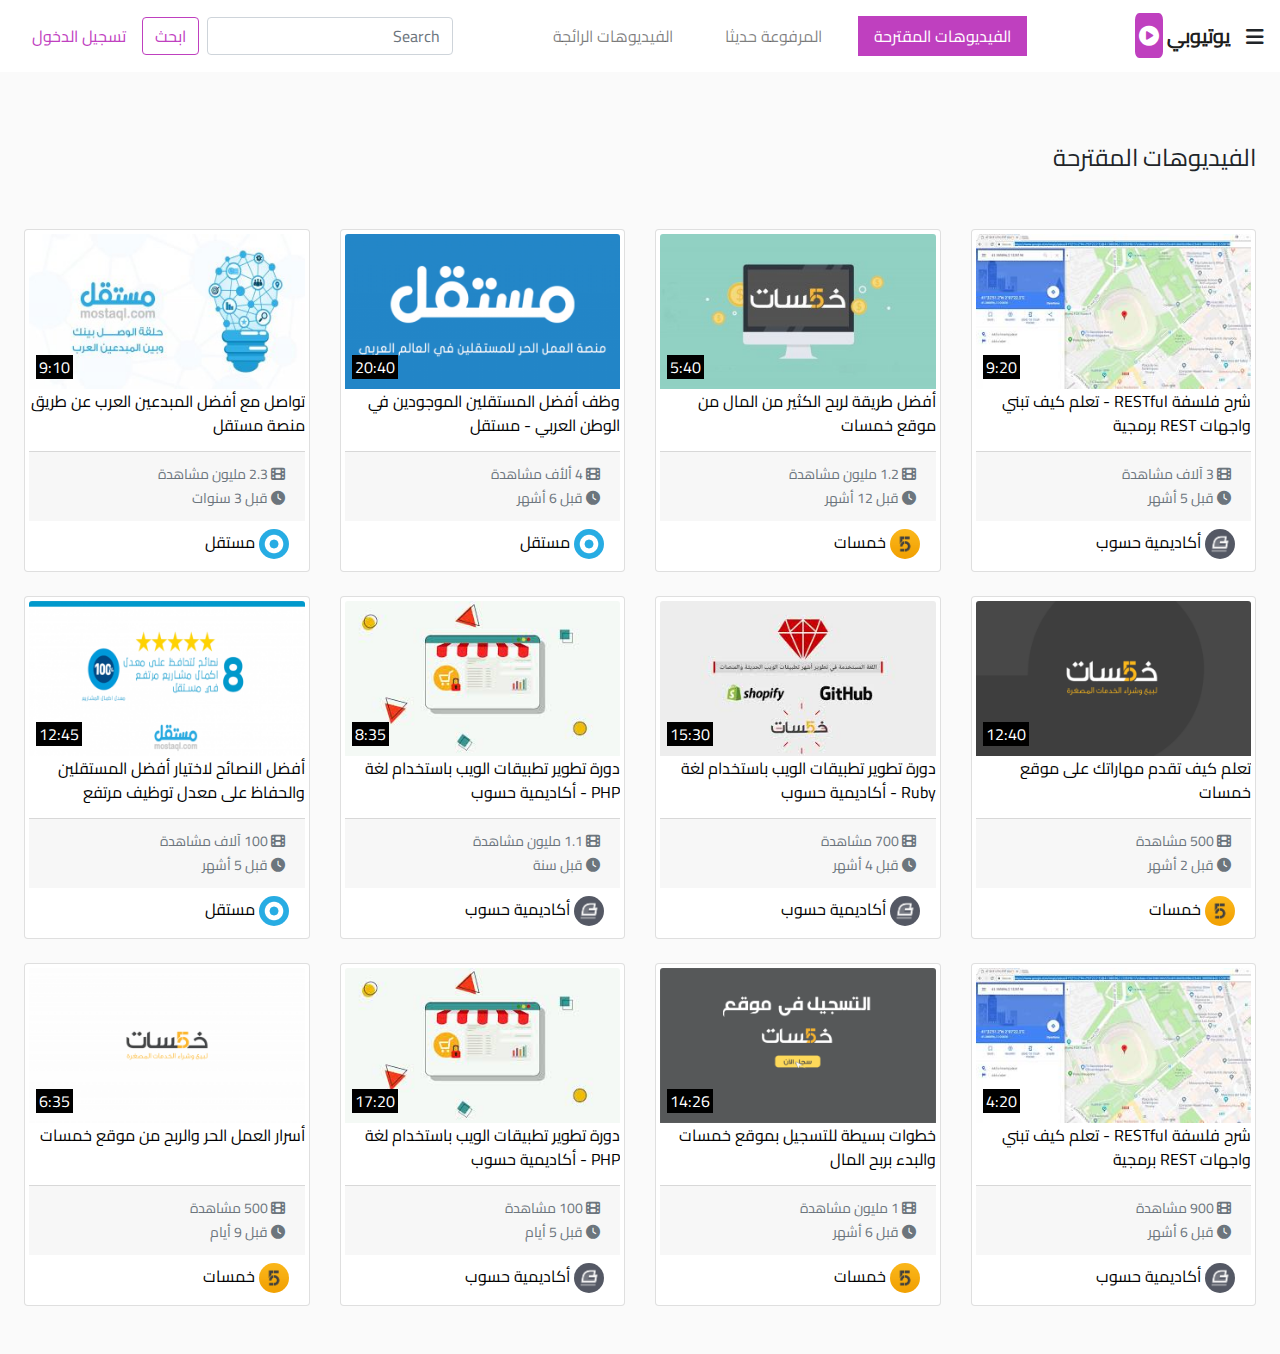
<file: index.html>
<!DOCTYPE html>
<html lang="en">
<head>
    <meta charset="UTF-8">
    <meta name="viewport" content="width=device-width, initial-scale=1.0">
    <link rel="stylesheet" href="css/bootstrap-rtl.css">
    <link rel="stylesheet" href="css/index.css">
    <link rel="stylesheet" href="https://cdnjs.cloudflare.com/ajax/libs/font-awesome/6.4.2/css/all.min.css">
    <title>يوتيوبي</title>
</head>
<body class="mt-5 rtl">
    <div class="layer"></div>
    <div id="top-menu">
        <div class="container-fluid">
            <nav class="navbar navbar-expand-lg navbar-light bg-light fixed-top py-3">
                <i class="fas fa-bars fa-lg" id="toggler"></i>
                <b>
                    <a class="navbar-brand" href="index.html">
                        يوتيوبي
                        <span class="video-icon p-1"><i class="fas fa-play-circle"></i></span>
                    </a>
                </b>
                <div class="collapse navbar-collapse" id="navbarSupportedContent">
                  <ul class="navbar-nav mx-lg-auto">
                    <li class="nav-item first-list-element">
                      <a class="nav-link mr-3 px-3 ml-1" href="index.html">الفيديوهات المقترحة</a>
                    </li>
                    <li class="nav-item">
                      <a class="nav-link px-3 ml-1" href="#">المرفوعة حديثا</a>
                    </li>
                    <li class="nav-item">
                      <a class="nav-link px-3 ml-1" href="#">الفيديوهات الرائجة</a>
                    </li>
                  </ul>
                  <div class="form-inline my-2 my-lg-0">
                    <input class="form-control mr-sm-2" type="search" placeholder="Search">
                    <button onclick="location.href='search.html';" class="btn btn-outline-danger my-2 my-sm-0" type="submit">ابحث</button>
                  </div>
                </div>
                <i class="fas fa-search mr-4 search-icon"></i>
                <a class="nav-link login" href="#" data-toggle="modal" data-target="#loginModal">تسجيل الدخول</a>
            </nav>
            <input type="search" class="form-control search-input" placeholder="ابحث عن ...">

              <!-- Modal -->
              <div class="modal fade" id="loginModal" tabindex="-1">
                <div class="modal-dialog modal-dialog-centered">
                  <div class="modal-content">
                    <div class="modal-header">
                      <h5 class="modal-title" id="exampleModalLabel">تسجيل الدخول</h5>
                      <button type="button" class="close" data-dismiss="modal">
                        <span>&times;</span>
                      </button>
                    </div>
                    <div class="modal-body">
                      <form>
                        <div class="form-group">
                          <label for="email" class="col-form-label">البريد الالكتروني</label>
                          <input type="email" class="form-control" id="email">
                        </div>
                        <div class="form-group">
                          <label for="password" class="col-form-label">كلمة المرور</label>
                          <input type="password" class="form-control" id="password">
                        </div>
                      </form>
                    </div>
                    <div class="modal-footer">
                      <a href="">نسيت كلمة المرور</a>
                      <a href="" class="mx-auto">انشاء حساب</a>
                      <button type="button" class="btn btn-primary">دخول</button>
                    </div>
                  </div>
                </div>
            </div>


            <div class="row pt-4">
                <div id="wrap">
                    <div class="sidebar">
                        <ul class="list-group list-group-flush pl-0">
                            <a href="index.html" class="list-group-item list-group-item-action">
                                <i class="fas fa-home mr-2 purple"></i> الصفحة الرئيسية
                            </a>
                            <a href="index.html" class="list-group-item list-group-item-action">
                                <i class="fab fa-algolia mr-2 purple"></i> الفيديوهات المقترحة
                            </a>
                            <a href="#" class="list-group-item list-group-item-action">
                                <i class="far fa-plus-square mr-2 purple"></i> المرفوعة حديثًا
                             </a>
                            <a href="#" class="list-group-item list-group-item-action">
                                <i class="fas fa-fire-alt mr-2 purple"></i> الفيديوهات الرائجة
                            </a>
                            <a href="#" class="list-group-item list-group-item-action">
                                <i class="fas fa-fire-alt mr-2 purple"></i> فيديوهاتي
                            </a>
                            <a href="log.html" class="list-group-item list-group-item-action">
                                <i class="fas fa-history mr-2 purple"></i> سجل المشاهدة
                            </a>
                            <a href="#" class="list-group-item list-group-item-action">
                                <i class="far fa-share-square mr-2 purple"></i> الإشتراكات
                            </a>
                            <a href="#" class="list-group-item list-group-item-action">
                                <i class="fas fa-film mr-2 purple"></i> الأفلام والعروض
                            </a>
                            <a href="#" class="list-group-item list-group-item-action">
                                <i class="fas fa-gamepad mr-2 purple"></i> ألعاب فيديو
                            </a>
                            <a href="#" class="list-group-item list-group-item-action">
                                <i class="fas fa-tshirt mr-2 purple"></i> الموضة والجمال
                            </a>
                            <a href="#" class="list-group-item list-group-item-action">
                                <i class="fas fa-graduation-cap mr-2 purple"></i> محتوى تعليمي
                            </a>
                            <a href="#" class="list-group-item list-group-item-action">
                                <i class="fas fa-cog mr-2 purple"></i> الإعدادات
                            </a>
                            <a href="#" class="list-group-item list-group-item-action">
                                <i class="fas fa-question-circle mr-2 purple"></i> مساعدة
                            </a>
                            <a href="https://academy.hsoub.com/store/1-%D8%AF%D9%88%D8%B1%D8%A9-%D8%AA%D8%B7%D9%88%D9%8A%D8%B1-%D9%88%D8%A7%D8%AC%D9%87%D8%A7%D8%AA-%D8%A7%D9%84%D9%85%D8%B3%D8%AA%D8%AE%D8%AF%D9%85/" class="list-group-item list-group-item-action pb-4">
                            دورة تطوير واجهات المستخدم<br>
                            &copy; 2020 أكاديمية حسوب
                            </a>
                        </ul>
                    </div>
                </div>
            </div>

            <div class="content m-4">
                <h4 class="py-5">الفيديوهات المقترحة</h4>
                <div class="row">
                    <div class="col-sm-6 col-md-4 col-lg-3">
                    <div class="card p-1 mb-4">
                        <div class="card-icons">
                            <a href="watch.html">
                                <img class="card-img-top" src="img/thumbnail/restful.jpg" alt="Card image cap">
                                <time>9:20</time>
                                <i class="fas fa-play fa-2x"></i>
                            </a>
                        </div>
                        <a href="watch.html">
                            <div class="card-body p-0">
                                <p class="card-title">شرح فلسفة RESTful - تعلم كيف تبني واجهات REST برمجية</p>
                            </div>
                        </a>
                        <div class="card-footer">
                            <small class="text-muted">
                                <span class="d-block"><i class="fas fa-film"></i> <span>3 آلاف مشاهدة</span></span>
                                <i class="fas fa-clock"></i> <span>قبل 5 أشهر</span>
                            </small>
                        </div>
                        <a href="channel.html" class="channel-img">
                            <img src="img/ch-logo.png" alt="" class="rounded-circle my-2 ml-3" width="30">
                            <span class="card-text">أكاديمية حسوب</span>
                        </a>
                    </div>
                </div>
                <div class="col-sm-6 col-md-4 col-lg-3">
                    <div class="card p-1 mb-4">
                        <div class="card-icons">
                            <a href="watch.html">
                                <img class="card-img-top" src="img/thumbnail/khamsat2.jpg" alt="Card image cap">
                                <time>5:40</time>
                                <i class="fas fa-play fa-2x"></i>
                            </a>
                        </div>
                        <a href="watch.html">
                            <div class="card-body p-0">
                                <p class="card-title"> أفضل طريقة لربح الكثير من المال من موقع خمسات</p>
                            </div>
                        </a>
                        <div class="card-footer">
                            <small class="text-muted">
                                <span class="d-block"><i class="fas fa-film"></i> <span>1.2 مليون مشاهدة</span></span>
                                <i class="fas fa-clock"></i> <span>قبل 12 أشهر</span>
                            </small>
                        </div>
                        <a href="channel.html" class="channel-img">
                            <img src="img/khamsat.jpg" alt="" class="rounded-circle my-2 ml-3" width="30">
                            <span class="card-text">خمسات</span>
                        </a>
                    </div>
                </div>
                <div class="col-sm-6 col-md-4 col-lg-3">
                    <div class="card mb-4 p-1">
                        <div class="card-icons">
                            <a href="watch.html">
                                <img class="card-img-top" src="img/thumbnail/mostaql.png" alt="Card image cap">
                                <time>20:40</time>
                                <i class="fas fa-play fa-2x"></i>
                            </a>
                        </div>
                        <a href="watch.html">
                            <div class="card-body p-0">
                                <p class="card-title">وظف أفضل المستقلين الموجودين في الوطن العربي - مستقل</p>
                            </div>
                        </a>
                        <div class="card-footer">
                            <small class="text-muted">
                                <span class="d-block"><i class="fas fa-film"></i> <span>4 ألأف مشاهدة</span></span>
                                <i class="fas fa-clock"></i> <span>قبل 6 أشهر</span>
                            </small>
                        </div>
                        <a href="channel.html" class="channel-img">
                            <img src="img/mostaql.png" alt="" class="rounded-circle my-2 ml-3" width="30">
                            <span class="card-text">مستقل</span>
                        </a>
                    </div>
                </div>
                <div class="col-sm-6 col-md-4 col-lg-3">
                    <div class="card mb-4 p-1">
                        <div class="card-icons">
                            <a href="watch.html">
                                <img class="card-img-top" src="img/thumbnail/mostaql1.jpg" alt="Card image cap">
                                <time>9:10</time>
                                <i class="fas fa-play fa-2x"></i>
                            </a>
                        </div>
                        <a href="watch.html">
                            <div class="card-body p-0">
                            <p class="card-title">تواصل مع أفضل المبدعين العرب عن طريق منصة مستقل</p>
                            </div>
                        </a>
                        <div class="card-footer">
                            <small class="text-muted">
                                <span class="d-block"><i class="fas fa-film"></i> <span>2.3 مليون مشاهدة</span></span>
                                <i class="fas fa-clock"></i> <span>قبل 3 سنوات</span>
                            </small>
                        </div>
                        <a href="channel.html" class="channel-img">
                            <img src="img/mostaql.png" alt="" class="rounded-circle my-2 ml-3" width="30">
                            <span class="card-text">مستقل</span>
                        </a>
                    </div>
                </div>
                <div class="col-sm-6 col-md-4 col-lg-3">
                    <div class="card mb-4 p-1">
                        <div class="card-icons">
                            <a href="watch.html">
                                <img class="card-img-top" src="img/thumbnail/khamsat1.png" alt="Card image cap">
                                <time>12:40</time>
                                <i class="fas fa-play fa-2x"></i>
                            </a>
                        </div>
                        <a href="watch.html">
                            <div class="card-body p-0">
                                <p class="card-title">تعلم كيف تقدم مهاراتك على موقع خمسات</p>
                            </div>
                        </a>
                        <div class="card-footer">
                            <small class="text-muted">
                                <span class="d-block"><i class="fas fa-film"></i> <span>500 مشاهدة</span></span>
                                <i class="fas fa-clock"></i> <span>قبل 2 أشهر</span>
                            </small>
                        </div>
                        <a href="channel.html" class="channel-img">
                            <img src="img/khamsat.jpg" alt="" class="rounded-circle my-2 ml-3" width="30">
                            <span class="card-text">خمسات</span>
                        </a>
                    </div>
                </div>
                <div class="col-sm-6 col-md-4 col-lg-3">
                    <div class="card mb-4 p-1">
                        <div class="card-icons">
                            <a href="watch.html">
                                <img class="card-img-top" src="img/thumbnail/ruby1.jpg" alt="Card image cap">
                                <time>15:30</time>
                                <i class="fas fa-play fa-2x"></i>
                            </a>
                        </div>
                        <a href="watch.html">
                            <div class="card-body p-0">
                                <p class="card-title"> دورة تطوير تطبيقات الويب باستخدام لغة Ruby - أكاديمية حسوب</p>
                            </div>
                        </a>
                        <div class="card-footer">
                            <small class="text-muted">
                                <span class="d-block"><i class="fas fa-film"></i> <span>700 مشاهدة</span></span>
                                <i class="fas fa-clock"></i> <span>قبل 4 أشهر</span>
                            </small>
                        </div>
                        <a href="channel.html" class="channel-img">
                            <img src="img/ch-logo.png" alt="" class="rounded-circle my-2 ml-3" width="30">
                            <span class="card-text">أكاديمية حسوب</span>
                        </a>
                    </div>
                </div>
                <div class="col-sm-6 col-md-4 col-lg-3">
                    <div class="card mb-4 p-1">
                        <div class="card-icons">
                            <a href="watch.html">
                                <img class="card-img-top" src="img/thumbnail/php.jpg" alt="Card image cap">
                                <time>8:35</time>
                                <i class="fas fa-play fa-2x"></i>
                            </a>
                        </div>
                        <a href="watch.html">
                            <div class="card-body p-0">
                                <p class="card-title">دورة تطوير تطبيقات الويب باستخدام لغة PHP - أكاديمية حسوب</p>
                            </div>
                        </a>
                        <div class="card-footer">
                            <small class="text-muted">
                                <span class="d-block"><i class="fas fa-film"></i> <span>1.1 مليون مشاهدة</span></span>
                                <i class="fas fa-clock"></i> <span>قبل سنة</span>
                            </small>
                        </div>
                        <a href="channel.html" class="channel-img">
                            <img src="img/ch-logo.png" alt="" class="rounded-circle my-2 ml-3" width="30">
                            <span class="card-text">أكاديمية حسوب</span>
                        </a>
                    </div>
                </div>
                <div class="col-sm-6 col-md-4 col-lg-3">
                    <div class="card mb-4 p-1">
                        <div class="card-icons">
                            <a href="watch.html">
                                <img class="card-img-top" src="img/thumbnail/mostaql2.png" alt="Card image cap">
                                <time>12:45</time>
                                <i class="fas fa-play fa-2x"></i>
                            </a>
                        </div>
                        <a href="watch.html">
                            <div class="card-body p-0">
                                <p class="card-title">أفضل النصائح لاختيار أفضل المستقلين والحفاظ على معدل توظيف مرتفع</p>
                            </div>
                        </a>
                        <div class="card-footer">
                            <small class="text-muted">
                                <span class="d-block"><i class="fas fa-film"></i> <span>100 آلاف مشاهدة</span></span>
                                <i class="fas fa-clock"></i> <span>قبل 5 أشهر</span>
                            </small>
                        </div>
                        <a href="channel.html" class="channel-img">
                            <img src="img/mostaql.png" alt="" class="rounded-circle my-2 ml-3" width="30">
                            <span class="card-text">مستقل</span>
                        </a>
                    </div>
                </div>
                <div class="col-sm-6 col-md-4 col-lg-3">
                    <div class="card mb-4 p-1">
                        <div class="card-icons">
                            <a href="watch.html">
                                <img class="card-img-top" src="img/thumbnail/restful.jpg" alt="Card image cap">
                                <time>4:20</time>
                                <i class="fas fa-play fa-2x"></i>
                            </a>
                        </div>
                        <a href="watch.html">
                            <div class="card-body p-0">
                            <p class="card-title">شرح فلسفة RESTful - تعلم كيف تبني واجهات REST برمجية</p>
                            </div>
                        </a>
                        <div class="card-footer">
                            <small class="text-muted">
                                <span class="d-block"><i class="fas fa-film"></i> <span>900 مشاهدة</span></span>
                                <i class="fas fa-clock"></i> <span>قبل 6 أشهر</span>
                            </small>
                        </div>
                        <a href="channel.html" class="channel-img">
                            <img src="img/ch-logo.png" alt="" class="rounded-circle my-2 ml-3" width="30">
                            <span class="card-text">أكاديمية حسوب</span>
                        </a>
                    </div>
                </div>
                <div class="col-sm-6 col-md-4 col-lg-3">
                    <div class="card mb-4 p-1">
                        <div class="card-icons">
                            <a href="watch.html">
                                <img class="card-img-top" src="img/thumbnail/khamsat3.png" alt="Card image cap">
                                <time>14:26</time>
                                <i class="fas fa-play fa-2x"></i>
                            </a>
                        </div>
                        <a href="watch.html">
                            <div class="card-body p-0">
                            <p class="card-title">خطوات بسيطة للتسجيل بموقع خمسات والبدء بربح المال</p>
                            </div>
                        </a>
                        <div class="card-footer">
                            <small class="text-muted">
                                <span class="d-block"><i class="fas fa-film"></i> <span>1 مليون مشاهدة</span></span>
                                <i class="fas fa-clock"></i> <span>قبل 6 أشهر</span>
                            </small>
                        </div>
                        <a href="channel.html" class="channel-img">
                            <img src="img/khamsat.jpg" alt="" class="rounded-circle my-2 ml-3" width="30">
                            <span class="card-text">خمسات</span>
                        </a>
                    </div>
                </div>
                <div class="col-sm-6 col-md-4 col-lg-3">
                    <div class="card mb-4 p-1">
                        <div class="card-icons">
                            <a href="watch.html">
                                <img class="card-img-top" src="img/thumbnail/php.jpg" alt="Card image cap">
                                <time>17:20</time>
                                <i class="fas fa-play fa-2x"></i>
                            </a>
                        </div>
                        <a href="watch.html">
                            <div class="card-body p-0">
                            <p class="card-title">دورة تطوير تطبيقات الويب باستخدام لغة PHP - أكاديمية حسوب</p>
                            </div>
                        </a>
                        <div class="card-footer">
                            <small class="text-muted">
                                <span class="d-block"><i class="fas fa-film"></i> <span>100 مشاهدة</span></span>
                                <i class="fas fa-clock"></i> <span>قبل 5 أيام</span>
                            </small>
                        </div>
                        <a href="channel.html" class="channel-img">
                            <img src="img/ch-logo.png" alt="" class="rounded-circle my-2 ml-3" width="30">
                            <span class="card-text">أكاديمية حسوب</span>
                        </a>
                    </div>
                </div>
                <div class="col-sm-6 col-md-4 col-lg-3">
                    <div class="card mb-4 p-1">
                        <div class="card-icons">
                            <a href="watch.html">
                                <img class="card-img-top" src="img/thumbnail/khamsat4.png" alt="Card image cap">
                                <time>6:35</time>
                                <i class="fas fa-play fa-2x"></i>
                            </a>
                        </div>
                        <a href="watch.html">
                            <div class="card-body p-0">
                            <p class="card-title">أسرار العمل الحر والربح من موقع خمسات</p>
                            </div>
                        </a>
                        <div class="card-footer">
                            <small class="text-muted">
                                <span class="d-block"><i class="fas fa-film"></i> <span> 500 مشاهدة</span></span>
                                <i class="fas fa-clock"></i> <span>قبل 9 أيام</span>
                            </small>
                        </div>
                        <a href="channel.html" class="channel-img">
                            <img src="img/khamsat.jpg" alt="" class="rounded-circle my-2 ml-3" width="30">
                            <span class="card-text">خمسات</span>
                        </a>
                    </div>
                </div>
              </div>
            </div>
        </div>
    </div>

    <script src="js/code.jquery.com_jquery-3.7.1.min.js"></script>
    <script src="js/cdn.jsdelivr.net_npm_popper.js@1.16.1_dist_umd_popper.min.js"></script>
    <script src="js/bootstrap.js"></script>   
    <script src="js/index.js"></script>   

</body>
</html>
</file>
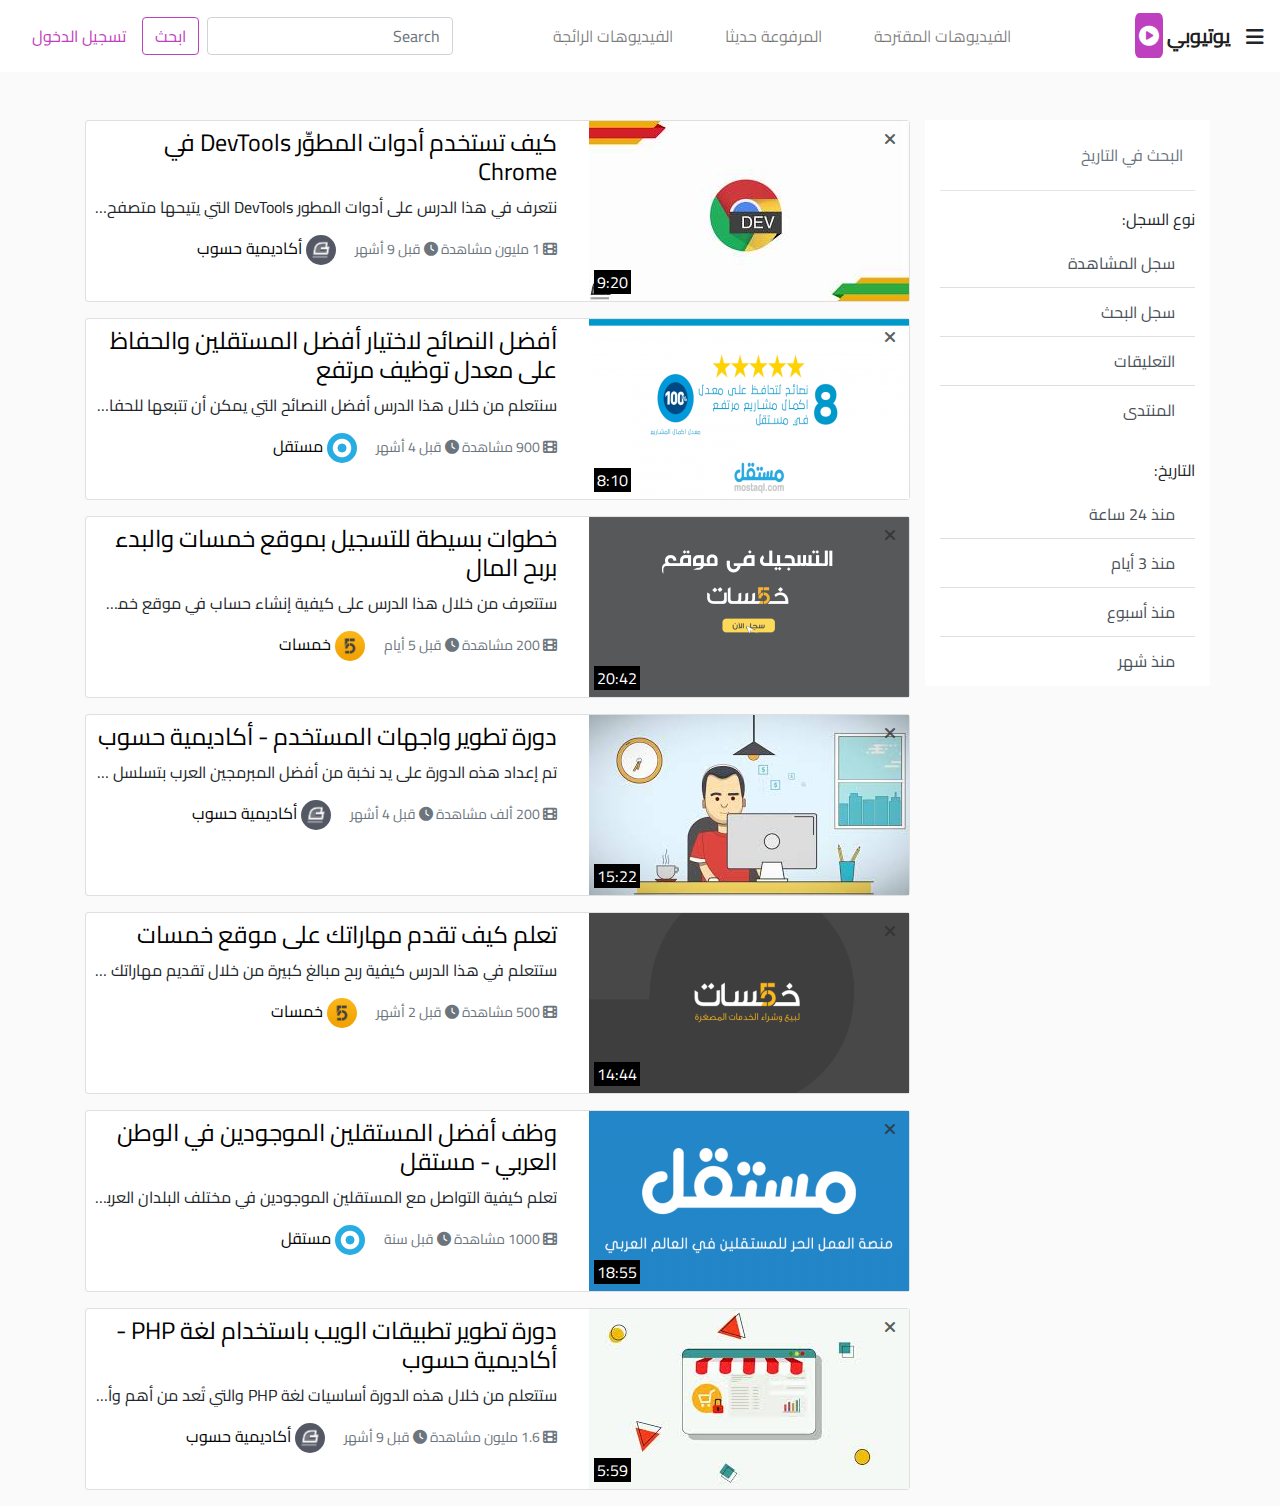
<file: log.html>
<!DOCTYPE html>
<html lang="en">
<head>
    <meta charset="UTF-8">
    <meta name="viewport" content="width=device-width, initial-scale=1.0">
    <link rel="stylesheet" href="css/bootstrap-rtl.css">
    <link rel="stylesheet" href="css/index.css">
    <link rel="stylesheet" href="css/log.css">
    <link rel="stylesheet" href="https://cdnjs.cloudflare.com/ajax/libs/font-awesome/6.4.2/css/all.min.css">
    <title>السجل | يوتيوبي</title>
</head>
<body class="mt-5 rtl">
    <div class="layer"></div>
    <div id="top-menu">
        <div class="container-fluid">
            <nav class="navbar navbar-expand-lg navbar-light bg-light fixed-top py-3">
                <i class="fas fa-bars fa-lg" id="toggler"></i>
                <b>
                    <a class="navbar-brand" href="index.html">
                        يوتيوبي
                        <span class="video-icon p-1"><i class="fas fa-play-circle"></i></span>
                    </a>
                </b>
                <div class="collapse navbar-collapse" id="navbarSupportedContent">
                  <ul class="navbar-nav mx-lg-auto">
                    <li class="nav-item ">
                      <a class="nav-link mr-3 px-3 ml-1" href="index.html">الفيديوهات المقترحة</a>
                    </li>
                    <li class="nav-item">
                      <a class="nav-link px-3 ml-1" href="#">المرفوعة حديثا</a>
                    </li>
                    <li class="nav-item">
                      <a class="nav-link px-3 ml-1" href="#">الفيديوهات الرائجة</a>
                    </li>
                  </ul>
                  <div class="form-inline my-2 my-lg-0">
                    <input class="form-control mr-sm-2" type="search" placeholder="Search">
                    <button onclick="location.href='search.html';" class="btn btn-outline-danger my-2 my-sm-0" type="submit">ابحث</button>
                  </div>
                </div>
                <i class="fas fa-search mr-4 search-icon"></i>
                <a class="nav-link login" href="#" data-toggle="modal" data-target="#loginModal">تسجيل الدخول</a>
            </nav>
            <input type="search" class="form-control search-input" placeholder="ابحث عن ...">

              <!-- Modal -->
              <div class="modal fade" id="loginModal" tabindex="-1">
                <div class="modal-dialog modal-dialog-centered">
                  <div class="modal-content">
                    <div class="modal-header">
                      <h5 class="modal-title" id="exampleModalLabel">تسجيل الدخول</h5>
                      <button type="button" class="close" data-dismiss="modal">
                        <span>&times;</span>
                      </button>
                    </div>
                    <div class="modal-body">
                      <form>
                        <div class="form-group">
                          <label for="email" class="col-form-label">البريد الالكتروني</label>
                          <input type="email" class="form-control" id="email">
                        </div>
                        <div class="form-group">
                          <label for="password" class="col-form-label">كلمة المرور</label>
                          <input type="password" class="form-control" id="password">
                        </div>
                      </form>
                    </div>
                    <div class="modal-footer">
                      <a href="">نسيت كلمة المرور</a>
                      <a href="" class="mx-auto">انشاء حساب</a>
                      <button type="button" class="btn btn-primary">دخول</button>
                    </div>
                  </div>
                </div>
            </div>


            <div class="row pt-4">
                <div id="wrap">
                    <div class="sidebar">
                        <ul class="list-group list-group-flush pl-0">
                            <a href="index.html" class="list-group-item list-group-item-action">
                                <i class="fas fa-home mr-2 purple"></i> الصفحة الرئيسية
                            </a>
                            <a href="index.html" class="list-group-item list-group-item-action">
                                <i class="fab fa-algolia mr-2 purple"></i> الفيديوهات المقترحة
                            </a>
                            <a href="#" class="list-group-item list-group-item-action">
                                <i class="far fa-plus-square mr-2 purple"></i> المرفوعة حديثًا
                             </a>
                            <a href="#" class="list-group-item list-group-item-action">
                                <i class="fas fa-fire-alt mr-2 purple"></i> الفيديوهات الرائجة
                            </a>
                            <a href="#" class="list-group-item list-group-item-action">
                                <i class="fas fa-fire-alt mr-2 purple"></i> فيديوهاتي
                            </a>
                            <a href="log.html" class="list-group-item list-group-item-action">
                                <i class="fas fa-history mr-2 purple"></i> سجل المشاهدة
                            </a>
                            <a href="#" class="list-group-item list-group-item-action">
                                <i class="far fa-share-square mr-2 purple"></i> الإشتراكات
                            </a>
                            <a href="#" class="list-group-item list-group-item-action">
                                <i class="fas fa-film mr-2 purple"></i> الأفلام والعروض
                            </a>
                            <a href="#" class="list-group-item list-group-item-action">
                                <i class="fas fa-gamepad mr-2 purple"></i> ألعاب فيديو
                            </a>
                            <a href="#" class="list-group-item list-group-item-action">
                                <i class="fas fa-tshirt mr-2 purple"></i> الموضة والجمال
                            </a>
                            <a href="#" class="list-group-item list-group-item-action">
                                <i class="fas fa-graduation-cap mr-2 purple"></i> محتوى تعليمي
                            </a>
                            <a href="#" class="list-group-item list-group-item-action">
                                <i class="fas fa-cog mr-2 purple"></i> الإعدادات
                            </a>
                            <a href="#" class="list-group-item list-group-item-action">
                                <i class="fas fa-question-circle mr-2 purple"></i> مساعدة
                            </a>
                            <a href="https://academy.hsoub.com/store/1-%D8%AF%D9%88%D8%B1%D8%A9-%D8%AA%D8%B7%D9%88%D9%8A%D8%B1-%D9%88%D8%A7%D8%AC%D9%87%D8%A7%D8%AA-%D8%A7%D9%84%D9%85%D8%B3%D8%AA%D8%AE%D8%AF%D9%85/" class="list-group-item list-group-item-action pb-4">
                            دورة تطوير واجهات المستخدم<br>
                            &copy; 2020 أكاديمية حسوب
                            </a>
                        </ul>
                    </div>
                </div>
            </div>
        </div>
    </div>

    <div class="history-page pt-5">
        <div class="container">
            <div class="row">
                <div class="col-lg-3 history-right-column" >
                    <input class="form-control my-3 border-0" type="search" placeholder="البحث في التاريخ">
                    <hr>
                    <label>نوع السجل:</label>
                    <div class="list-group list-group-flush pr-0" id="list-tab">
                        <a class="list-group-item list-group-item-action" id="list-home-list" data-toggle="list" href="#list-home">سجل المشاهدة</a>
                        <a class="list-group-item list-group-item-action" id="list-profile-list" data-toggle="list" href="#list-profile">سجل البحث</a>
                        <a class="list-group-item list-group-item-action" id="list-messages-list" data-toggle="list" href="#list-messages">التعليقات</a>
                        <a class="list-group-item list-group-item-action" id="list-settings-list" data-toggle="list" href="#list-settings">المنتدى</a>
                    </div>
                    <label class="mt-4">التاريخ:</label>
                    <div class="list-group list-group-flush pr-0" id="list-tab">
                        <a class="list-group-item list-group-item-action" id="list-home-list" data-toggle="list" href="#list-home">منذ 24 ساعة</a>
                        <a class="list-group-item list-group-item-action" id="list-profile-list" data-toggle="list" href="#list-profile">منذ 3 أيام</a>
                        <a class="list-group-item list-group-item-action" id="list-messages-list" data-toggle="list" href="#list-messages">منذ أسبوع</a>
                        <a class="list-group-item list-group-item-action" id="list-settings-list" data-toggle="list" href="#list-settings">منذ شهر</a>
                    </div>
                </div>
                <div class="col-lg-9">
                    <div class="row">
                        <div class="col-sm-12">
                            <div class="card mb-3">
                                <div class="card-horizontal d-md-flex d-block">
                                    <div class="card-icons">
                                        <a href="watch.html">
                                        <img class="mr-4 card-top-image" src="img/thumbnail/devtools.jpg" alt="Card image cap">
                                        <time>9:20</time>
                                        <i class="fas fa-play fa-2x"></i>
                                        </a>
                                        <i class="fas fa-times remove"></i>
                                    </div>
                                    <div class="card-body p-2">
                                        <a href="watch.html"><h4>كيف تستخدم أدوات المطوِّر DevTools في Chrome</h4></a>
                                        <p>نتعرف في هذا الدرس على أدوات المطور DevTools التي يتيحها متصفح google chrome والتي تمكنك من تتبع مشاكل التنسيق CSS بفعالية،
                                        واكتشاف أخطاء Javascript بسهولة، بالإضافة إلى أنها تقدم لك إضاءات ومعلومات حول أداء الموقع.
                                        </p>
                                        <small class="text-muted">
                                            <i class="fas fa-film"></i> <span>1 مليون مشاهدة</span>
                                            <i class="fas fa-clock"></i> <span>قبل 9 أشهر</span>
                                        </small>
                                        <a href="channel.html" class="search-link channel-img">
                                            <img src="img/ch-logo.png" alt="" width="30" class="rounded-circle ml-3">
                                            <span class="card-text">أكاديمية حسوب</span>
                                        </a>
                                    </div>
                                </div>
                            </div>
                        </div>
                    </div>
                    <div class="row">
                        <div class="col-sm-12">
                            <div class="card mb-3">
                                <div class="card-horizontal d-md-flex d-block">
                                    <div class="card-icons">
                                        <a href="watch.html">
                                        <img class="mr-4 card-top-image" src="img/thumbnail/mostaql2.png" alt="">
                                        <time>8:10</time>
                                        <i class="fas fa-play fa-2x"></i>
                                        </a>
                                        <i class="fas fa-times remove"></i>
                                    </div>
                                    <div class="card-body p-2">
                                        <a href="watch.html"><h4>أفضل النصائح لاختيار أفضل المستقلين والحفاظ على معدل توظيف مرتفع</h4></a>
                                        <p>سنتعلم من خلال هذا الدرس أفضل النصائح التي يمكن أن تتبعها للحفاظ على معدل توظيف عالٍ لحسابك، 
                                            وما هي الخطوات التي يجب أن تتبعها لتوظيف أفضل المستقلين
                                        </p>
                                        <small class="text-muted">
                                            <i class="fas fa-film"></i> <span>900 مشاهدة</span>
                                            <i class="fas fa-clock"></i> <span>قبل 4 أشهر</span>
                                        </small>
                                        <a href="channel.html" class="search-link channel-img">
                                            <img src="img/mostaql.png" alt="" width="30" class="rounded-circle ml-3">
                                            <span class="card-text">مستقل</span>
                                        </a>
                                    </div>
                                </div>
                            </div>
                        </div>
                    </div>
                    <div class="row">
                        <div class="col-sm-12">
                            <div class="card mb-3">
                                <div class="card-horizontal d-md-flex d-block">
                                    <div class="card-icons">
                                        <img class="mr-4 card-top-image" src="img/thumbnail/khamsat3.png" alt="">
                                        <time>20:42</time>
                                        <i class="fas fa-play fa-2x"></i> 
                                        </a>
                                        <i class="fas fa-times remove"></i>
                                    </div>
                                    <div class="card-body p-2">
                                        <a href="watch.html"><h4>خطوات بسيطة للتسجيل بموقع خمسات والبدء بربح المال</h4></a>
                                        <p>ستتعرف من خلال هذا الدرس على كيفية إنشاء حساب في موقع خمسات، 
                                            وأيضًا ستتعرف على كيفية استعمال موقع خمسات وكيف تعرض خدماتك عليه لكي تربح المال
                                        </p>
                                        <small class="text-muted">
                                            <i class="fas fa-film"></i> <span>200 مشاهدة</span>
                                            <i class="fas fa-clock"></i> <span>قبل 5 أيام</span>
                                        </small>
                                        <a href="channel.html" class="search-link channel-img">
                                            <img src="img/khamsat.jpg" alt="" width="30" class="rounded-circle ml-3">
                                            <span class="card-text">خمسات</span>
                                        </a>
                                    </div>
                                </div>
                            </div>
                        </div>
                    </div>
                    <div class="row">
                        <div class="col-sm-12">
                            <div class="card mb-3">
                                <div class="card-horizontal d-md-flex d-block">
                                    <div class="card-icons">
                                        <a href="watch.html">
                                            <img class="mr-4 card-top-image" src="img/thumbnail/frontend.jpg" alt="">
                                            <time>15:22</time>
                                            <i class="fas fa-play fa-2x"></i>
                                        </a>
                                        <i class="fas fa-times remove"></i>
                                    </div>
                                    <div class="card-body p-2">
                                        <a href="watch.html"><h4>دورة تطوير واجهات المستخدم - أكاديمية حسوب </h4></a>
                                        <p>تم إعداد هذه الدورة على يد نخبة من أفضل المبرمجين العرب بتسلسل بسيط وواضح، بإنهائك لها ستصبح مطوّر واجهات مستخدم دون الحاجة
                                            لامتلاك معرفة سابقة بالبرمجة، خلال هذه ستتعلم تطوير واجهات المستخدم خطوة بخطوة اعتمادًا على التجربة
                                            العملية والمادة العلمية التي يقدمها مدربون محترفون.
                                        </p>
                                        <small class="text-muted">
                                            <i class="fas fa-film"></i> <span>200 ألف مشاهدة</span>
                                            <i class="fas fa-clock"></i> <span>قبل 4 أشهر</span>
                                        </small>
                                        <a href="channel.html" class="search-link channel-img">
                                            <img src="img/ch-logo.png" alt="" width="30" class="rounded-circle ml-3">
                                            <span class="card-text">أكاديمية حسوب</span>
                                        </a>
                                    </div>
                                </div>
                            </div>
                        </div>
                    </div>
                    <div class="row">
                        <div class="col-sm-12">
                            <div class="card mb-3">
                                <div class="card-horizontal d-md-flex d-block">
                                    <div class="card-icons">
                                        <a href="watch.html">
                                            <img class="mr-4 card-top-image" src="img/thumbnail/khamsat1.png" alt="">
                                            <time>14:44</time>
                                            <i class="fas fa-play fa-2x"></i>
                                        </a>
                                        <i class="fas fa-times remove"></i>
                                    </div>
                                    <div class="card-body p-2">
                                        <a href="watch.html"><h4>تعلم كيف تقدم مهاراتك على موقع خمسات</h4></a>
                                        <p>ستتعلم في هذا الدرس كيفية ربح مبالغ كبيرة من خلال تقديم مهاراتك على موقع خمسات، 
                                            عند مشاهدتك لهذا المقطع واتباعك الخطوات بشكل جيد سيصل ربحك إلى 100$ يوميًا
                                        </p>
                                        <small class="text-muted">
                                            <i class="fas fa-film"></i> <span>500 مشاهدة</span>
                                            <i class="fas fa-clock"></i> <span>قبل 2 أشهر</span>
                                        </small>
                                        <a href="channel.html" class="search-link channel-img">
                                            <img src="img/khamsat.jpg" alt="" width="30" class="rounded-circle ml-3">
                                            <span class="card-text">خمسات</span>
                                        </a>
                                    </div>
                                </div>
                            </div>
                        </div>
                    </div>
                    <div class="row">
                        <div class="col-sm-12">
                            <div class="card mb-3">
                                <div class="card-horizontal d-md-flex d-block">
                                    <div class="card-icons">
                                        <a href="watch.html">
                                            <img class="mr-4 card-top-image" src="img/thumbnail/mostaql.png" alt="">
                                            <time>18:55</time>
                                            <i class="fas fa-play fa-2x"></i>
                                        </a>
                                        <i class="fas fa-times remove"></i>
                                    </div>
                                    <div class="card-body p-2">
                                        <a href="watch.html"><h4>وظف أفضل المستقلين الموجودين في  الوطن العربي - مستقل</h4></a>
                                        <p>تعلم كيفية التواصل مع المستقلين الموجودين في مختلف البلدان العربية، وكيفية اختيار أفضل مستقل وتوظيفه لإنجاز أعمالك</p>
                                        <small class="text-muted">
                                            <i class="fas fa-film"></i> <span>1000 مشاهدة</span>
                                            <i class="fas fa-clock"></i> <span>قبل سنة</span>
                                        </small>
                                        <a href="channel.html" class="search-link channel-img">
                                            <img src="img/mostaql.png" alt="" width="30" class="rounded-circle ml-3">
                                            <span class="card-text">مستقل</span>
                                        </a>
                                    </div>
                                </div>
                            </div>
                        </div>
                    </div>
                    <div class="row">
                        <div class="col-sm-12">
                            <div class="card mb-3">
                                <div class="card-horizontal d-md-flex d-block">
                                    <div class="card-icons">
                                        <a href="watch.html">
                                            <img class="mr-4 card-top-image" src="img/thumbnail/php.jpg" alt="">
                                            <time>5:59</time>
                                            <i class="fas fa-play fa-2x"></i>
                                        </a>
                                        <i class="fas fa-times remove"></i>
                                    </div>
                                    <div class="card-body p-2">
                                        <a href="watch.html"><h4>دورة تطوير تطبيقات الويب باستخدام لغة PHP - أكاديمية حسوب </h4></a>
                                        <p>ستتعلم من خلال هذه الدورة أساسيات لغة PHP والتي تُعد من أهم وأقوى لغات البرمجة. أيضًا سنتعرف على إطار العمل المسهور Laravel
                                        </p>
                                        <small class="text-muted">
                                            <i class="fas fa-film"></i> <span>1.6 مليون مشاهدة</span>
                                            <i class="fas fa-clock"></i> <span>قبل 9 أشهر</span>
                                        </small>
                                        <a href="channel.html" class="search-link channel-img">
                                            <img src="img/ch-logo.png" alt="" width="30" class="rounded-circle ml-3">
                                            <span class="card-text">أكاديمية حسوب</span>
                                        </a>
                                    </div>
                                </div>
                            </div>
                        </div>
                    </div>
                </div>
            </div>
        </div>
    </div>

    <script src="js/code.jquery.com_jquery-3.7.1.min.js"></script>
    <script src="js/cdn.jsdelivr.net_npm_popper.js@1.16.1_dist_umd_popper.min.js"></script>
    <script src="js/bootstrap.js"></script>   
    <script src="js/index.js"></script> 
    <script src="js/log.js"></script>
</body>
</html>
</file>
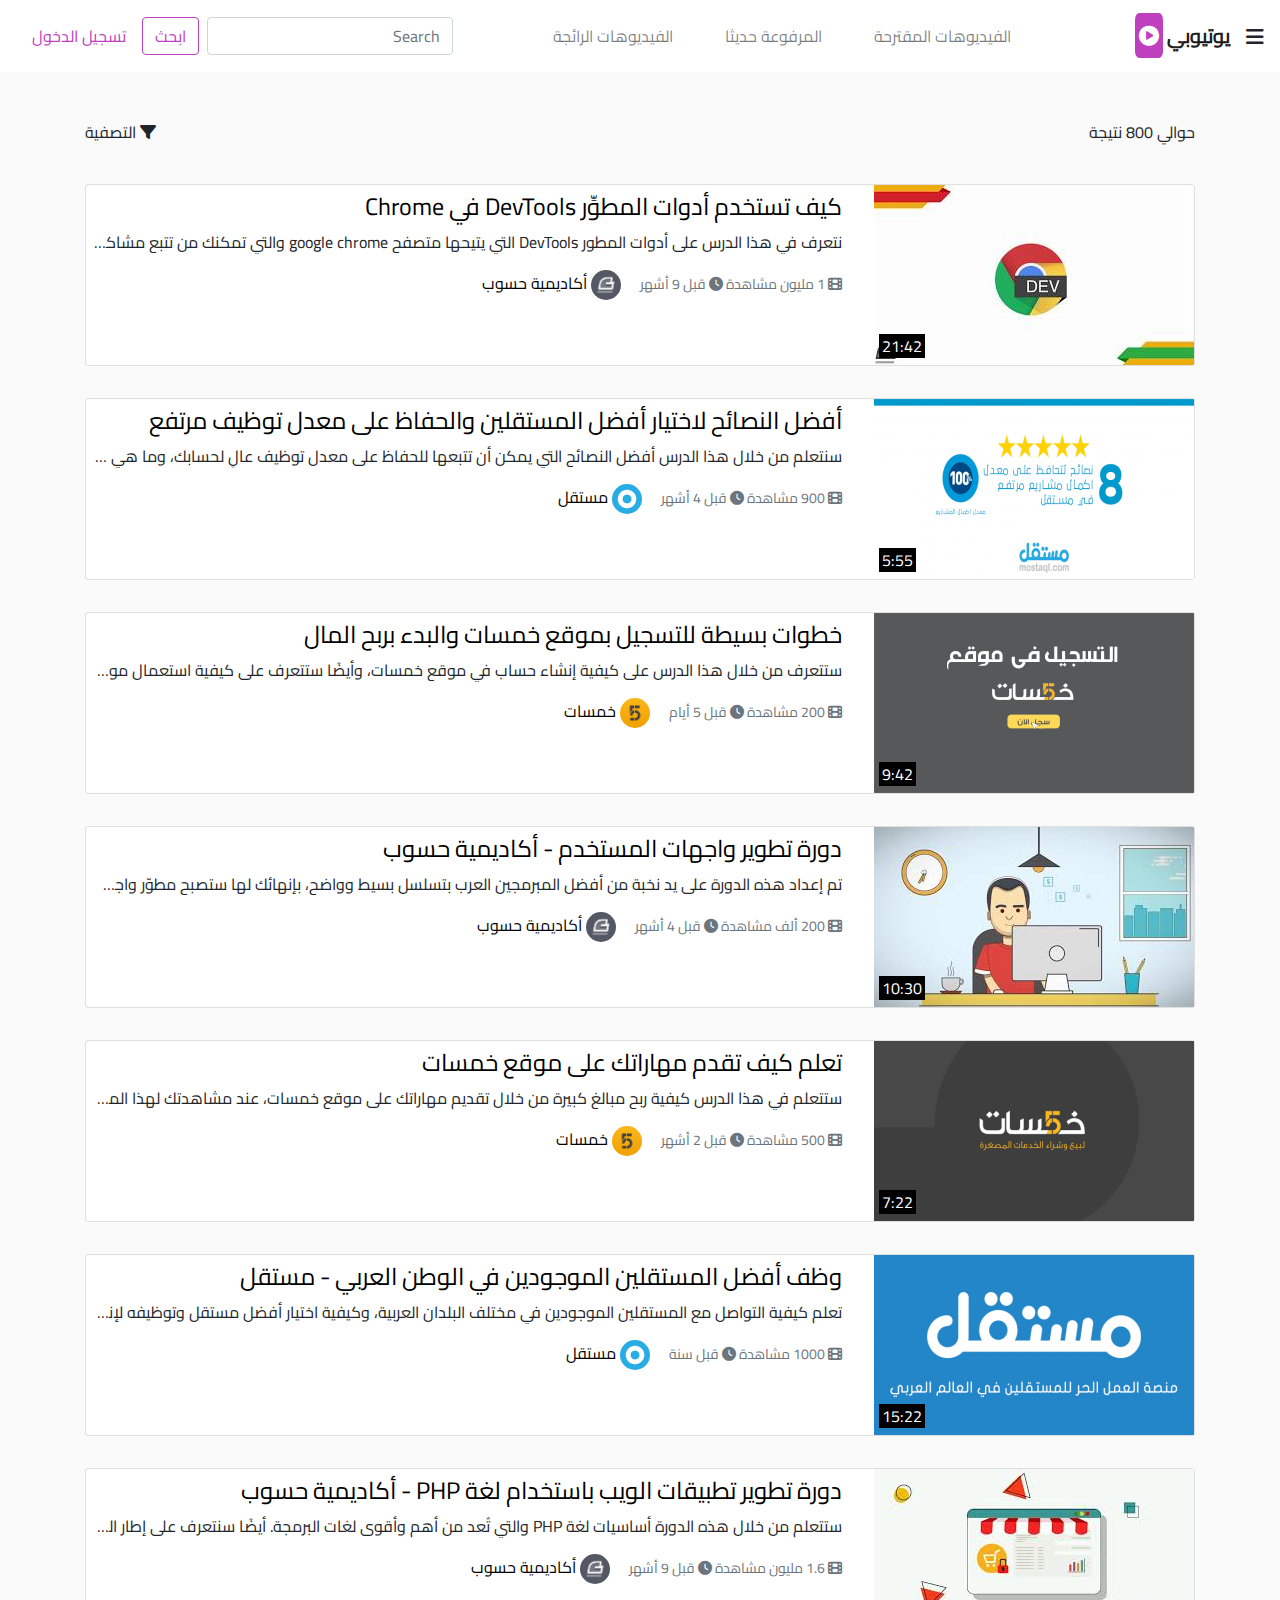
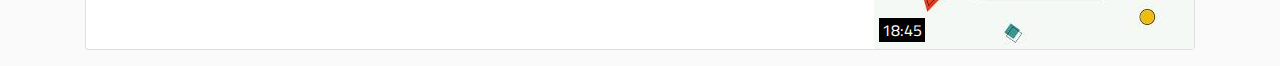
<file: search.html>
<!DOCTYPE html>
<html lang="en">
<head>
    <meta charset="UTF-8">
    <meta name="viewport" content="width=device-width, initial-scale=1.0">
    <link rel="stylesheet" href="css/bootstrap-rtl.css">
    <link rel="stylesheet" href="css/index.css">
    <link rel="stylesheet" href="css/search.css">
    <link rel="stylesheet" href="https://cdnjs.cloudflare.com/ajax/libs/font-awesome/6.4.2/css/all.min.css">
    <title>يوتيوبي | نتائج البحث</title>
</head>
<body class="mt-5 rtl">
    <div class="layer"></div>
    <div id="top-menu">
        <div class="container-fluid">
            <nav class="navbar navbar-expand-lg navbar-light bg-light fixed-top py-3">
                <i class="fas fa-bars fa-lg" id="toggler"></i>
                <b>
                    <a class="navbar-brand" href="index.html">
                        يوتيوبي
                        <span class="video-icon p-1"><i class="fas fa-play-circle"></i></span>
                    </a>
                </b>
                <div class="collapse navbar-collapse" id="navbarSupportedContent">
                  <ul class="navbar-nav mx-lg-auto">
                    <li class="nav-item ">
                      <a class="nav-link mr-3 px-3 ml-1" href="index.html">الفيديوهات المقترحة</a>
                    </li>
                    <li class="nav-item">
                      <a class="nav-link px-3 ml-1" href="#">المرفوعة حديثا</a>
                    </li>
                    <li class="nav-item">
                      <a class="nav-link px-3 ml-1" href="#">الفيديوهات الرائجة</a>
                    </li>
                  </ul>
                  <div class="form-inline my-2 my-lg-0">
                    <input class="form-control mr-sm-2" type="search" placeholder="Search">
                    <button onclick="location.href='search.html';" class="btn btn-outline-danger my-2 my-sm-0" type="submit">ابحث</button>
                  </div>
                </div>
                <i class="fas fa-search mr-4 search-icon"></i>
                <a class="nav-link login" href="#" data-toggle="modal" data-target="#loginModal">تسجيل الدخول</a>
            </nav>
            <input type="search" class="form-control search-input" placeholder="ابحث عن ...">

              <!-- Modal -->
              <div class="modal fade" id="loginModal" tabindex="-1">
                <div class="modal-dialog modal-dialog-centered">
                  <div class="modal-content">
                    <div class="modal-header">
                      <h5 class="modal-title" id="exampleModalLabel">تسجيل الدخول</h5>
                      <button type="button" class="close" data-dismiss="modal">
                        <span>&times;</span>
                      </button>
                    </div>
                    <div class="modal-body">
                      <form>
                        <div class="form-group">
                          <label for="email" class="col-form-label">البريد الالكتروني</label>
                          <input type="email" class="form-control" id="email">
                        </div>
                        <div class="form-group">
                          <label for="password" class="col-form-label">كلمة المرور</label>
                          <input type="password" class="form-control" id="password">
                        </div>
                      </form>
                    </div>
                    <div class="modal-footer">
                      <a href="">نسيت كلمة المرور</a>
                      <a href="" class="mx-auto">انشاء حساب</a>
                      <button type="button" class="btn btn-primary">دخول</button>
                    </div>
                  </div>
                </div>
            </div>


            <div class="row pt-4">
                <div id="wrap">
                    <div class="sidebar">
                        <ul class="list-group list-group-flush pl-0">
                            <a href="index.html" class="list-group-item list-group-item-action">
                                <i class="fas fa-home mr-2 purple"></i> الصفحة الرئيسية
                            </a>
                            <a href="index.html" class="list-group-item list-group-item-action">
                                <i class="fab fa-algolia mr-2 purple"></i> الفيديوهات المقترحة
                            </a>
                            <a href="#" class="list-group-item list-group-item-action">
                                <i class="far fa-plus-square mr-2 purple"></i> المرفوعة حديثًا
                             </a>
                            <a href="#" class="list-group-item list-group-item-action">
                                <i class="fas fa-fire-alt mr-2 purple"></i> الفيديوهات الرائجة
                            </a>
                            <a href="#" class="list-group-item list-group-item-action">
                                <i class="fas fa-fire-alt mr-2 purple"></i> فيديوهاتي
                            </a>
                            <a href="log.html" class="list-group-item list-group-item-action">
                                <i class="fas fa-history mr-2 purple"></i> سجل المشاهدة
                            </a>
                            <a href="#" class="list-group-item list-group-item-action">
                                <i class="far fa-share-square mr-2 purple"></i> الإشتراكات
                            </a>
                            <a href="#" class="list-group-item list-group-item-action">
                                <i class="fas fa-film mr-2 purple"></i> الأفلام والعروض
                            </a>
                            <a href="#" class="list-group-item list-group-item-action">
                                <i class="fas fa-gamepad mr-2 purple"></i> ألعاب فيديو
                            </a>
                            <a href="#" class="list-group-item list-group-item-action">
                                <i class="fas fa-tshirt mr-2 purple"></i> الموضة والجمال
                            </a>
                            <a href="#" class="list-group-item list-group-item-action">
                                <i class="fas fa-graduation-cap mr-2 purple"></i> محتوى تعليمي
                            </a>
                            <a href="#" class="list-group-item list-group-item-action">
                                <i class="fas fa-cog mr-2 purple"></i> الإعدادات
                            </a>
                            <a href="#" class="list-group-item list-group-item-action">
                                <i class="fas fa-question-circle mr-2 purple"></i> مساعدة
                            </a>
                            <a href="https://academy.hsoub.com/store/1-%D8%AF%D9%88%D8%B1%D8%A9-%D8%AA%D8%B7%D9%88%D9%8A%D8%B1-%D9%88%D8%A7%D8%AC%D9%87%D8%A7%D8%AA-%D8%A7%D9%84%D9%85%D8%B3%D8%AA%D8%AE%D8%AF%D9%85/" class="list-group-item list-group-item-action pb-4">
                            دورة تطوير واجهات المستخدم<br>
                            &copy; 2020 أكاديمية حسوب
                            </a>
                        </ul>
                    </div>
                </div>
            </div>

        </div>
    </div>

    <!--============Page Content==================-->
    <div class="search-header pt-5">
        <div class="container">
            <div class="row">
                <div class="col-6">
                    حوالي 800 نتيجة
                </div>
                <div class="col-6" id="search-filters-icon">
                    <span class="float-left" id="search-filters-icon"><i class="fas fa-filter"></i> التصفية</span>
                </div>
            </div>

                <!--قائمة التصفية-->
            <div class="row mt-4">
                <div class="col-md-6 col-lg-3 filter-column">
                    <div class="text-center">تاريخ التحميل</div>
                    <hr>
                    <label class="d-block mb-3">
                        <input type="checkbox" name="CheckBoxInputName">
                        <span>آخر ساعة</span>
                    </label>
                    <label class="d-block mb-3">
                        <input type="checkbox" name="CheckBoxInputName">
                        <span>اليوم</span>
                    </label>
                    <label class="d-block mb-3">
                        <input type="checkbox" name="CheckBoxInputName">
                        <span>هذا الأسبوع</span>
                    </label>
                    <label class="d-block mb-3">
                        <input type="checkbox" name="CheckBoxInputName">
                        <span>هذا الشهر</span>
                    </label>
                    <label class="d-block mb-3">
                        <input type="checkbox" name="CheckBoxInputName">
                        <span>هذا العام</span>
                    </label>   
                </div>
                <!--العمود الثاني من قائمة التصفية-->
                <div class="col-md-6 col-lg-3 filter-column">
                    <div class="text-center">النوع</div>
                    <hr>
                    <label class="d-block mb-3">
                        <input type="checkbox" name="CheckBoxInputName2">
                        <span>فيديو</span>
                    </label>
                    <label class="d-block mb-3">
                        <input type="checkbox" name="CheckBoxInputName2">
                        <span>قناة</span>
                    </label>
                    <label class="d-block mb-3">
                        <input type="checkbox" name="CheckBoxInputName2">
                        <span>قائمة تشغيل</span>
                    </label>
                    <label class="d-block mb-3">
                        <input type="checkbox" name="CheckBoxInputName2">
                        <span>فيلم</span>
                    </label>
                    <label class="d-block mb-3">
                        <input type="checkbox" name="CheckBoxInputName2">
                        <span>عرض</span>
                    </label>
                </div>
                <!--العمود الثالث من قائمة التصفية-->
                <div class="col-md-6 col-lg-3 filter-column">
                    <div class="text-center">التصنيف بحسب</div>
                    <hr>
                    <label class="d-block mb-3">
                        <input type="checkbox" name="CheckBoxInputName3">
                        <span>مدة الصلة</span>
                    </label>
                    <label class="d-block mb-3">
                        <input type="checkbox" name="CheckBoxInputName3">
                        <span>تاريخ التحميل</span>
                    </label>
                    <label class="d-block mb-3">
                        <input type="checkbox" name="CheckBoxInputName3">
                        <span>عدد المشاهدات</span>
                    </label>
                    <label class="d-block mb-3">
                        <input type="checkbox" name="CheckBoxInputName3">
                        <span>التقييم</span>
                    </label>
                </div>
                <!--العمود الرابع من قائمة التصفية-->
                <div class="col-md-6 col-lg-3 filter-column">
                    <div class="text-center">المدة</div>
                    <hr>
                    <label class="d-block mb-3">
                        <input type="checkbox" name="CheckBoxInputName4">
                        <span> قصير (أقل من 4 دقائق)</span>
                    </label>
                    <label class="d-block mb-3">
                        <input type="checkbox" name="CheckBoxInputName4">
                        <span>طويل (أكثر من 20 دقيقة)</span>
                    </label>
                </div>
            </div>
        </div>
    </div>

    <div class="container">
        <div class="row">
            <div class="col-sm-12 my-3">
                <div class="card">
                    <div class="card-horizontal d-md-flex d-block">
                        <div class="card-icons">
                            <a href="watch.html">
                            <img class="mr-4 card-top-image" src="img/thumbnail/devtools.jpg" alt="Card image cap">
                            <time>21:42</time>
                            <i class="fas fa-play fa-2x"></i>
                            </a>
                        </div>
                        <div class="card-body p-2">
                            <a href="watch.html"><h4>كيف تستخدم أدوات المطوِّر DevTools في Chrome</h4></a>
                            <p>نتعرف في هذا الدرس على أدوات المطور DevTools التي يتيحها متصفح google chrome والتي تمكنك من تتبع مشاكل التنسيق CSS بفعالية،
                            واكتشاف أخطاء Javascript بسهولة، بالإضافة إلى أنها تقدم لك إضاءات ومعلومات حول أداء الموقع.
                            </p>
                            <small class="text-muted">
                            <i class="fas fa-film"></i> <span>1 مليون مشاهدة</span>
                            <i class="fas fa-clock"></i> <span>قبل 9 أشهر</span>
                            </small>
                            <a href="channel.html" class="search-link channel-img">
                            <img src="img/ch-logo.png" alt="" width="30" class="rounded-circle ml-3">
                            <span class="card-text">أكاديمية حسوب</span>
                            </a>
                        </div>
                    </div>
                </div>
            </div>
        </div>
        <div class="row">
            <div class="col-sm-12 my-3">
                <div class="card">
                    <div class="card-horizontal d-md-flex d-block">
                        <div class="card-icons">
                            <a href="watch.html">
                            <img class="mr-4 card-top-image" src="img/thumbnail/mostaql2.png" alt="">
                            <time>5:55</time>
                            <i class="fas fa-play fa-2x"></i>
                            </a>
                        </div>
                        <div class="card-body p-2">
                            <a href="watch.html"><h4>أفضل النصائح لاختيار أفضل المستقلين والحفاظ على معدل توظيف مرتفع</h4></a>
                            <p>سنتعلم من خلال هذا الدرس أفضل النصائح التي يمكن أن تتبعها للحفاظ على معدل توظيف عالٍ لحسابك، 
                                وما هي الخطوات التي يجب أن تتبعها لتوظيف أفضل المستقلين
                            </p>
                            <small class="text-muted">
                                <i class="fas fa-film"></i> <span>900 مشاهدة</span>
                                <i class="fas fa-clock"></i> <span>قبل 4 أشهر</span>
                            </small>
                            <a href="channel.html" class="search-link channel-img">
                                <img src="img/mostaql.png" alt="" width="30" class="rounded-circle ml-3">
                                <span class="card-text">مستقل</span>
                            </a>
                        </div>
                    </div>
                </div>
            </div>
        </div>
        <div class="row">
            <div class="col-sm-12 my-3">
                <div class="card">
                    <div class="card-horizontal d-md-flex d-block">
                        <div class="card-icons">
                            <img class="mr-4 card-top-image" src="img/thumbnail/khamsat3.png" alt="">
                            <time>9:42</time>
                            <i class="fas fa-play fa-2x"></i>
                            </a>
                        </div>
                        <div class="card-body p-2">
                            <a href="watch.html"><h4>خطوات بسيطة للتسجيل بموقع خمسات والبدء بربح المال</h4></a>
                            <p>ستتعرف من خلال هذا الدرس على كيفية إنشاء حساب في موقع خمسات، 
                                وأيضًا ستتعرف على كيفية استعمال موقع خمسات وكيف تعرض خدماتك عليه لكي تربح المال
                            </p>
                            <small class="text-muted">
                                <i class="fas fa-film"></i> <span>200 مشاهدة</span>
                                <i class="fas fa-clock"></i> <span>قبل 5 أيام</span>
                            </small>
                            <a href="channel.html" class="search-link channel-img">
                                <img src="img/khamsat.jpg" alt="" width="30" class="rounded-circle ml-3">
                                <span class="card-text">خمسات</span>
                            </a>
                        </div>
                    </div>
                </div>
            </div>
        </div>
        <div class="row">
            <div class="col-sm-12 my-3">
                <div class="card">
                    <div class="card-horizontal d-md-flex d-block">
                        <div class="card-icons">
                            <a href="watch.html">
                                <img class="mr-4 card-top-image" src="img/thumbnail/frontend.jpg" alt="">
                                <time>10:30</time>
                                <i class="fas fa-play fa-2x"></i>
                            </a>
                        </div>
                        <div class="card-body p-2">
                            <a href="watch.html"><h4>دورة تطوير واجهات المستخدم - أكاديمية حسوب </h4></a>
                            <p>تم إعداد هذه الدورة على يد نخبة من أفضل المبرمجين العرب بتسلسل بسيط وواضح، بإنهائك لها ستصبح مطوّر واجهات مستخدم دون الحاجة
                                لامتلاك معرفة سابقة بالبرمجة، خلال هذه ستتعلم تطوير واجهات المستخدم خطوة بخطوة اعتمادًا على التجربة
                                العملية والمادة العلمية التي يقدمها مدربون محترفون.
                            </p>
                            <small class="text-muted">
                                <i class="fas fa-film"></i> <span>200 ألف مشاهدة</span>
                                <i class="fas fa-clock"></i> <span>قبل 4 أشهر</span>
                            </small>
                            <a href="channel.html" class="search-link channel-img">
                                <img src="img/ch-logo.png" alt="" width="30" class="rounded-circle ml-3">
                                <span class="card-text">أكاديمية حسوب</span>
                            </a>
                        </div>
                    </div>
                </div>
            </div>
        </div>
        <div class="row">
            <div class="col-sm-12 my-3">
                <div class="card">
                    <div class="card-horizontal d-md-flex d-block">
                        <div class="card-icons">
                            <a href="watch.html">
                                <img class="mr-4 card-top-image" src="img/thumbnail/khamsat1.png" alt="">
                                <time>7:22</time>
                                <i class="fas fa-play fa-2x"></i>
                            </a>
                        </div>
                        <div class="card-body p-2">
                            <a href="watch.html"><h4>تعلم كيف تقدم مهاراتك على موقع خمسات</h4></a>
                            <p>ستتعلم في هذا الدرس كيفية ربح مبالغ كبيرة من خلال تقديم مهاراتك على موقع خمسات، 
                                عند مشاهدتك لهذا المقطع واتباعك الخطوات بشكل جيد سيصل ربحك إلى 100$ يوميًا
                            </p>
                            <small class="text-muted">
                                <i class="fas fa-film"></i> <span>500 مشاهدة</span>
                                <i class="fas fa-clock"></i> <span>قبل 2 أشهر</span>
                            </small>
                            <a href="channel.html" class="search-link channel-img">
                                <img src="img/khamsat.jpg" alt="" width="30" class="rounded-circle ml-3">
                                <span class="card-text">خمسات</span>
                            </a>
                        </div>
                    </div>
                </div>
            </div>
        </div>
        <div class="row">
            <div class="col-sm-12 my-3">
                <div class="card">
                    <div class="card-horizontal d-md-flex d-block">
                        <div class="card-icons">
                            <a href="watch.html">
                                <img class="mr-4 card-top-image" src="img/thumbnail/mostaql.png" alt="">
                                <time>15:22</time>
                                <i class="fas fa-play fa-2x"></i>
                            </a>
                        </div>
                        <div class="card-body p-2">
                            <a href="watch.html"><h4>وظف أفضل المستقلين الموجودين في  الوطن العربي - مستقل</h4></a>
                            <p>تعلم كيفية التواصل مع المستقلين الموجودين في مختلف البلدان العربية، وكيفية اختيار أفضل مستقل وتوظيفه لإنجاز أعمالك</p>
                            <small class="text-muted">
                                <i class="fas fa-film"></i> <span>1000 مشاهدة</span>
                                <i class="fas fa-clock"></i> <span>قبل سنة</span>
                            </small>
                            <a href="channel.html" class="search-link channel-img">
                                <img src="img/mostaql.png" alt="" width="30" class="rounded-circle ml-3">
                                <span class="card-text">مستقل</span>
                            </a>
                        </div>
                    </div>
                </div>
            </div>
        </div>
        <div class="row">
            <div class="col-sm-12 my-3">
                <div class="card">
                    <div class="card-horizontal d-md-flex d-block">
                        <div class="card-icons">
                            <a href="watch.html">
                                <img class="mr-4 card-top-image" src="img/thumbnail/php.jpg" alt="">
                                <time>18:45</time>
                                <i class="fas fa-play fa-2x"></i>
                            </a>
                        </div>
                        <div class="card-body p-2">
                            <a href="watch.html"><h4>دورة تطوير تطبيقات الويب باستخدام لغة PHP - أكاديمية حسوب </h4></a>
                            <p>ستتعلم من خلال هذه الدورة أساسيات لغة PHP والتي تُعد من أهم وأقوى لغات البرمجة. أيضًا سنتعرف على إطار العمل المسهور Laravel
                            </p>
                            <small class="text-muted">
                                <i class="fas fa-film"></i> <span>1.6 مليون مشاهدة</span>
                                <i class="fas fa-clock"></i> <span>قبل 9 أشهر</span>
                            </small>
                            <a href="channel.html" class="search-link channel-img">
                                <img src="img/ch-logo.png" alt="" width="30" class="rounded-circle ml-3">
                                <span class="card-text">أكاديمية حسوب</span>
                            </a>
                        </div>
                    </div>
                </div>
            </div>
        </div>
    </div>

    <script src="js/code.jquery.com_jquery-3.7.1.min.js"></script>
    <script src="js/cdn.jsdelivr.net_npm_popper.js@1.16.1_dist_umd_popper.min.js"></script>
    <script src="js/bootstrap.js"></script>   
    <script src="js/index.js"></script> 
    <script src="js/search.js"></script>
</body>
</html>
</file>
<file: css/index.css>
@font-face {
    font-family: "cairoFont";
    src: url(../fonts/Cairo-Regular.ttf);
}
body {
    font-family: "cairoFont", Arial, sans-serif;
    background-color: #fafafa;
}
button {
    background-color: transparent !important;
    color: #bf40bf !important;
    border-color: #bf40bf !important;
}
a {
    color:#000;
    text-decoration: none !important;
}
button:hover {
    color: #fff !important;
    background-color: #bf40bf !important;
}
.card .card-horizontal .card-body p {
    white-space: nowrap;
    overflow: hidden;
    text-overflow: ellipsis;
}
.card-body {
    min-width: 0;
}
#top-menu .bg-light {
    background-color: #fff !important;
}
#top-menu .video-icon {
    background-color: #bf40bf;
    color: #fff;
    border-radius: 15%;
}
.navbar .navbar-nav .nav-link:hover,
.navbar .navbar-nav .active>.nav-link {
    color: #fff;
    background-color: #bf40bf;
}
.navbar .login {
    color: #bf40bf;
}
.modal .modal-header .close:hover {
    color: #bf40bf !important;
    background-color: transparent !important;
}
input.form-control:focus,
button:focus {
    box-shadow: none !important;
}
.card .card-icons {
    position: relative;
}
time {
    position: absolute;
    bottom: 10px;
    left: 7px;
    color: #fff;
    background-color: #000;
    padding: 0px 3px;
}
.card .fa-play {
    position: absolute;
    top: 43%;
    right: 41%;
    color:#2c3131c7;
    display: none;
}
.card:hover .fa-play {
    display: inline;
}
.card:hover {
    transform: translateY(-.9%);
}
.card {
    transition: transform .5s;
}
.card .card-title {
    height: 50px;
    overflow: hidden;
}
#top-menu .fa-bars {
    cursor: pointer;
}
.sidebar {
    position: fixed;
    z-index: 4;
    right: -17rem;
    transition: all 0.5s ease-in-out;
    height: 100%; 
    background-color: #fff;
    overflow: hidden;
    padding-bottom: 60px;
}
.sidebar:hover {
    overflow-y: scroll;
}
.sidebar .purple {
    color:#bf40bf;
}
.sidebar .list-group-item:hover {
    color:#fff;
    background-color: #bf40bf;
}
.sidebar .list-group-item:hover .purple {
    color:#fff;
}
.sidebar .list-group-item {
    width: 17rem;
}
#wrap.toggled .sidebar {
    right: 0rem;
}
.sidebar::-webkit-scrollbar {
    background: rgb(230,230,230);
    width: 8px;
}
.sidebar::-webkit-scrollbar-thumb {
    background: rgb(179,179,179);
    width:8px;
}
.layer {
    position: fixed;
    height: 100vh;
    width: 100%;
    top: 0;
    background-color: rgba(0, 0, 0, 0.5);
    z-index: 3;
    display: none;
}
.navbar .search-icon {
    color: #bf40bf;
    cursor: pointer;
    padding: 15px 10px;
    position: absolute;
    top: 15px;
    left: 132px;
    display: none;
}
.navbar .search-icon:hover {
    color: #fff;
    background-color: #bf40bf;
}
.search-input {
    position: fixed;
    top: 72px;
    border: none;
    padding: 6px 23px;
    height: 60px;
    background-color: #efeeee;
    display: none;
    z-index: 1;
}
.search-input:focus {
    background-color: #efeeee;
}
.container-fluid {
    padding: 0px;
    overflow: hidden;
}
@media (max-width: 1106px) {
    .navbar .collapse .form-inline {
        display: none;
    }
    .navbar .search-icon {
        display: inline;
    }
}
@media (min-width: 1106px) {
    .search-input {
        display: none !important;
    }
}
</file>
<file: css/log.css>
.history-right-column {
    background-color: #fff;
    height: 566px;
}
.list-group-item.active {
    background-color: #bf40bf;
    border-color: #bf40bf;
}
time {
    bottom: 7px;
    left: 29px;
}
.history-page .remove {
    position: absolute;
    top: 10px;
    right: 13px;
    color:#2c3131c7;
    cursor: pointer;
}
@media (min-width: 768px) and (max-width: 1199px) {
    .card .card-horizontal .card-body .channel-img {
        display: block;
        margin-top: 10px;
    }
    .card .card-horizontal .card-body .channel-img>img {
        margin-right: 0px !important;
    }
    h4 {
        overflow: hidden;
        display: -webkit-box;
        -webkit-line-clamp: 2;
        -webkit-box-orient: vertical; 
    }
}
@media (max-width: 991px) {
    .card {
        margin-top: 30px;
    }
}
@media (max-width: 767px) {
    .card .card-top-image {
        width: 100%;
    }
    .card .card-horizontal time {
        left: 10px;
    }
    .card .card-horizontal .fa-play {
        right: 48%;
    }
}
</file>
<file: css/search.css>
#search-filters-icon {
    cursor: pointer;
}
.search-header .filter-column {
    display: none;
}
input:checked+span {
    color: #bf40bf;
}
time {
    bottom: 7px;
    left: 29px;
}
@media (max-width: 767px) {
    .card .card-top-image {
        width: 100%;
    }
    .card .card-horizontal time {
        left: 10px;
    }
    .card .card-horizontal .fa-play {
        right: 48%;
    }
}
@media (min-width: 768px) and (max-width: 992px) {
    .card .card-horizontal .card-body .channel-img {
        display: block;
        margin-top: 10px;
    }
    .card .card-horizontal .card-body .channel-img>img {
        margin-right: 0px !important;
    }
    h4 {
        overflow: hidden;
        display: -webkit-box;
        -webkit-line-clamp: 2;
        -webkit-box-orient: vertical; 
    }

}
</file>
